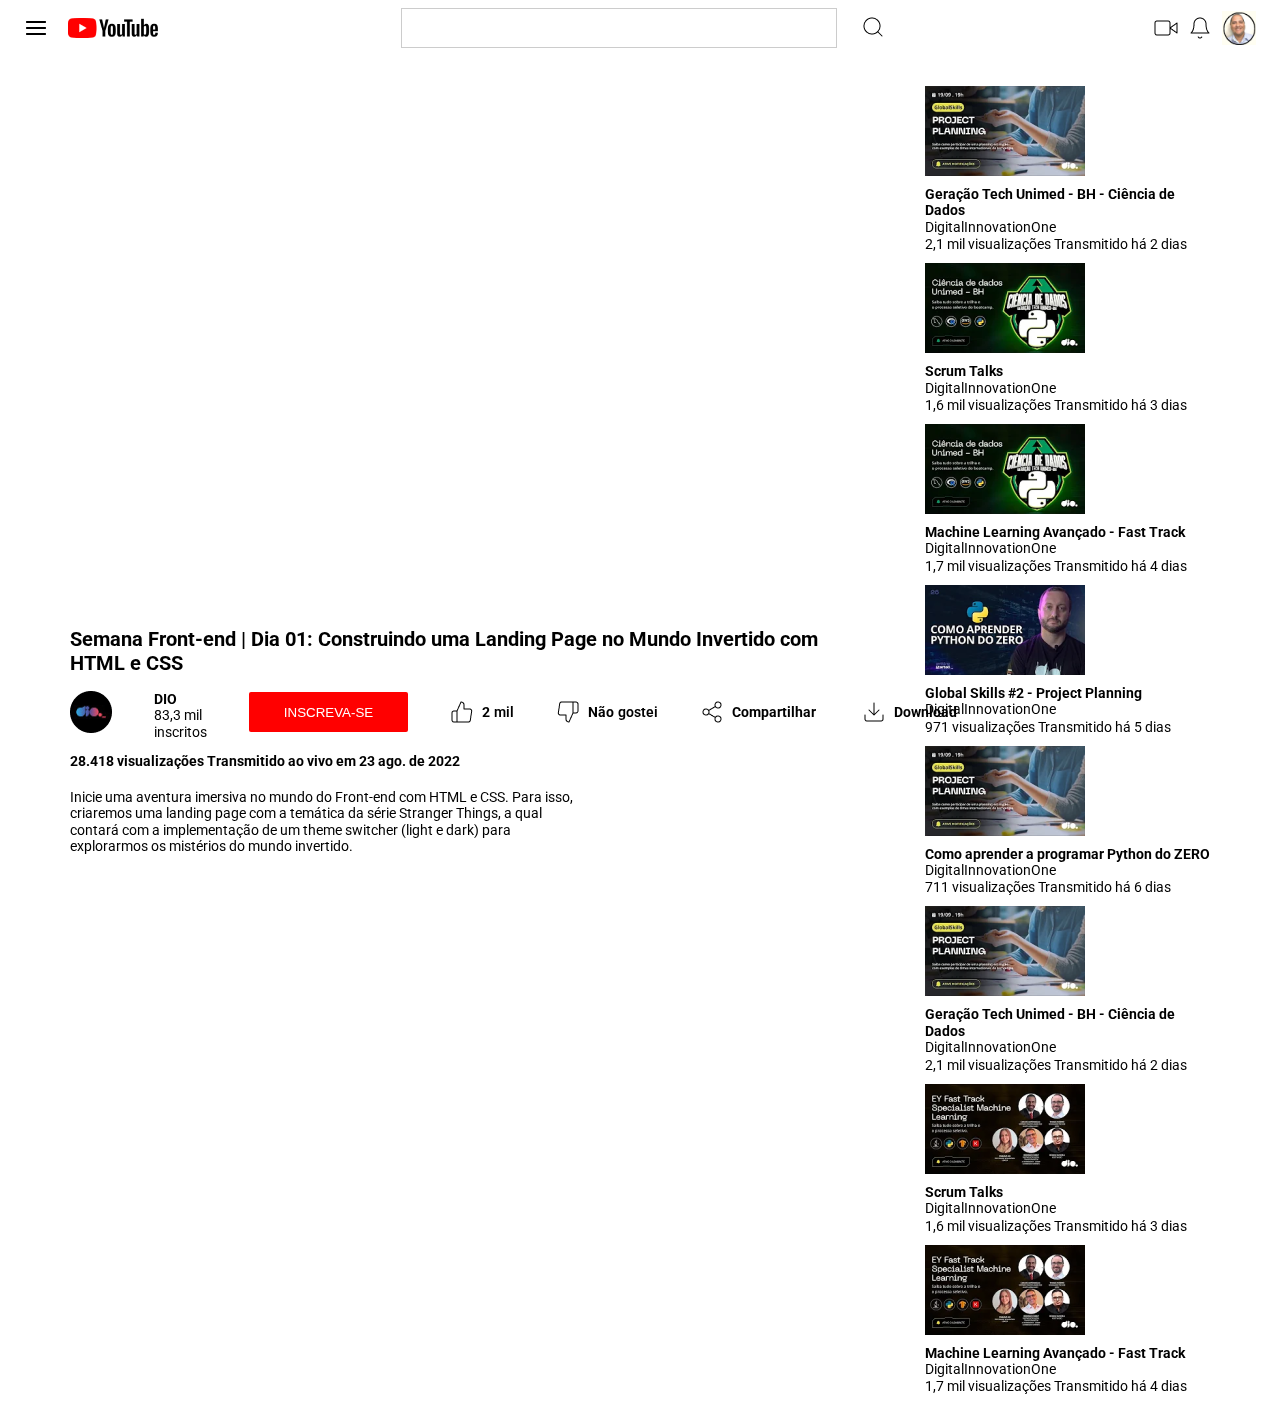
<file: index.html>
<!DOCTYPE html>
<html lang="pt-br">
<head>
    <meta charset="UTF-8">
    <meta name="viewport" content="width=device-width, initial-scale=1.0">
    <link rel="stylesheet" href="assets/css/style.css">
    <link rel="shortcut icon" href="favicon.ico" type="image/x-icon">
    <title>Clone-Youtube</title>
</head>
<body>
    <header>
        <nav class="nav-menu">
            <section class="menu">
                <img class="menu-img" src="assets/images/menu.png" alt="Menu">
                <img class="menu-img menu-img-youtube" src="assets/images/youtube.png" alt="Logo-Youtube">
                <div class="search-container">
                    <input type="search" class="menu-search">
                    <button class="search-button">
                        <img class="menu-img-search" src="assets/images/search.png" alt="Search">
                    </button>
                </div>
                <div class="right-container">
                    <img class="right-cab" src="assets/images/camera.png" alt="Logo Camera">
                    <img class="right-cab" src="assets/images/bell.png" alt="Logo Sino">
                    <img class="right-avatar" src="assets/images/avatar.png" alt="Avatar">
                </div>
            </section>
        </nav>
    </header>
    <main>
        <div class="main-container">
            <div class="video-main">
                <iframe class="video-main-iframe" width="560" height="315" src="https://www.youtube.com/embed/HuEADvyhork?si=tkZfOChKpA9Qb9d4" title="YouTube video player" frameborder="0" allow="accelerometer; autoplay; clipboard-write; encrypted-media; gyroscope; picture-in-picture; web-share" referrerpolicy="strict-origin-when-cross-origin" allowfullscreen></iframe>
                <div>
                    <h1>Semana Front-end | Dia 01: Construindo uma Landing Page no Mundo Invertido com HTML e CSS</h1>
                </div>
                <div class="container-dados-video">
                    <div class="video-dados">
                        <img class="video-dados-img" src="assets/images/logo-dio.png" alt="Logo DIO">
                        <div class="video-dados-main">
                            <h2 class="video-dados-h2">DIO <br>
                                <span class="video-dados-span-ins">83,3 mil inscritos</span>
                            </h2>
                        </div>
                        <div class="video-dados-btn">
                            <button class="video-dados-btn-ins" type="submit">INSCREVA-SE</button>
                        </div>
                        <div class="curtir-container">
                            <img src="assets/images/curtir.png" alt="Logo Curtir">
                            <h3 class="video-dados-h3">2</h3>
                            <span class="video-dados-span">mil</span>
                        </div>
                        <div class="descurtir-container">
                            <img src="assets/images/descurtir.png" alt="Logo Curtir">
                            <h3 class="video-dados-h3">Não</h3>
                            <span class="video-dados-span">gostei</span>
                        </div>
                        <div class="compartilhar-container">
                            <img src="assets/images/compartilhar.png" alt="Logo Curtir">
                            <h3 class="video-dados-h3">Compartilhar</h3>
                        </div>
                        <div class="download-container">
                            <img src="assets/images/download.png" alt="Logo Curtir">
                            <h3 class="video-dados-h3">Download</h3>
                        </div>
                    </div>
                    <div class="container-block">
                        <h2>28.418 visualizações  Transmitido ao vivo em 23 ago. de 2022</h2>
                    </div>
                    <div class="container-texto">
                        <h4>Inicie uma aventura imersiva no mundo do Front-end com HTML e CSS. Para isso, criaremos uma landing page com a temática da série Stranger Things, a qual contará com a implementação de um theme switcher (light e dark) para explorarmos os mistérios do mundo invertido.</h4>
                    </div>
                </div>
            </div>
            <div class="related-videos">
                <div class="video">
                    <img src="assets/video/video-05.png" alt="Video 01">
                </div>
                <div class="video-texto">
                    <h3>Geração Tech Unimed - BH - Ciência de Dados</h3>
                    <h4>DigitalInnovationOne</h4>
                    <span>2,1 mil visualizações
                        Transmitido há 2 dias</span>
                </div>
                <div class="video">
                    <img src="assets/video/video-02.png" alt="Video 02">
                </div>
                <div class="video-texto">
                    <h3>Scrum Talks</h3>
                    <h4>DigitalInnovationOne</h4>
                    <span>1,6 mil visualizações
                        Transmitido há 3 dias</span>
                </div>
                <div class="video">
                    <img src="assets/video/video-03.png" alt="Video 03">
                </div>
                <div class="video-texto">
                    <h3>Machine Learning Avançado - Fast Track</h3>
                    <h4>DigitalInnovationOne</h4>
                    <span>1,7 mil visualizações
                        Transmitido há 4 dias</span>
                </div>
                <div class="video">
                    <img src="assets/video/video-04.png" alt="Video 04">
                </div>
                <div class="video-texto">
                    <h3>Global Skills #2 - Project Planning</h3>
                    <h4>DigitalInnovationOne</h4>
                    <span>971 visualizações
                        Transmitido há 5 dias</span>
                </div>
                <div class="video">
                    <img src="assets/video/video-05.png" alt="Video 05">
                </div>
                <div class="video-texto">
                    <h3>Como aprender a programar Python do ZERO</h3>
                    <h4>DigitalInnovationOne</h4>
                    <span>711 visualizações
                        Transmitido há 6 dias</span>
                </div>
                <div class="video">
                    <img src="assets/video/video-06.png" alt="Video 06">
                </div>
                <div class="video-texto">
                    <h3>Geração Tech Unimed - BH - Ciência de Dados</h3>
                    <h4>DigitalInnovationOne</h4>
                    <span>2,1 mil visualizações
                        Transmitido há 2 dias</span>
                </div>
                <div class="video">
                    <img src="assets/video/video-07.png" alt="Video 07">
                </div>
                <div class="video-texto">
                    <h3>Scrum Talks</h3>
                    <h4>DigitalInnovationOne</h4>
                    <span>1,6 mil visualizações
                        Transmitido há 3 dias</span>
                </div>
                <div class="video">
                    <img src="assets/video/video-08.png" alt="Video 08">
                </div>
                <div class="video-texto">
                    <h3>Machine Learning Avançado - Fast Track</h3>
                    <h4>DigitalInnovationOne</h4>
                    <span>1,7 mil visualizações
                        Transmitido há 4 dias</span>
                </div>
            </div>
        </div>
    </main>
</body>
</html>
</file>
<file: assets/css/style.css>
@import url('https://fonts.googleapis.com/css2?family=Roboto:ital,wght@0,100;0,300;0,400;0,500;0,700;0,900;1,100;1,300;1,400;1,500;1,700;1,900&display=swap');

* {
    margin: 0;
    padding: 0;
    box-sizing: border-box;
}

h1 {
    font-family: 'Roboto', Courier, monospace;
    font-size: 20px;
}

h2 {
    font-family: 'Roboto', Courier, monospace;
    font-size: 14px;
    line-height: 16.41px;
}

h3 {
    font-family: 'Roboto', Courier, monospace;
    font-size: 14px;
    line-height: 16.41px;
}

h4 {
    font-family: 'Roboto', Courier, monospace;
    font-weight: 400;
    font-size: 14px;
    line-height: 16.41px;
}

span {
    font-family: 'Roboto', Courier, monospace;
    font-weight: 400px;
    font-size: 14px;
    line-height: 16.41px;
}

.nav-menu {
    width: 100%;
    height: 56px;
    display: flex;
    flex-direction: row;
    align-items: center;
    justify-content: space-between;
    padding: 0 24px;
    background-color: #FFFFFF; /* Ajuste conforme necessário */
    color: #000000; /* Ajuste conforme necessário */
}

.menu {
    display: flex;
    align-items: center;
    justify-content: space-between;
    width: 100%;
}

.menu .menu-img {
    width: 24px;
    height: 24px;
}

.menu .menu-img-youtube {
    width: 90px;
    height: 20px;
    margin-left: 20px;
    margin-right: auto;
}

.search-container {
    display: flex;
    align-items: center;
    justify-content: center;
    margin-left: auto;
    margin-right: auto;
    max-width: 500px;
    width: 100%;
}

.menu .menu-search {
    width: 100%;
    height: 40px;
    border: 1px solid #CCCCCC;
}

.menu-img-search {
    width: 24px;
    height: 24px;
    margin-left: auto;
}

.search-button {
    background-color: #FFFFFF;
    color: #fff;
    border: none;
    padding: 8px 16px;
    margin-left: 8px;
    cursor: pointer;
    border-radius: 4px;
}

.right-container {
    display: flex;
    align-items: center;
    justify-content: flex-end;
    margin-left: auto;
}

.right-cab {
    width: 24px;
    height: 24px;
    margin-left: 10px;
}

.right-avatar {
    width: 34px;
    height: 34px;
    margin-left: 10px;
}

.container-dados-video {
    display: flex;
    align-items: center;
    justify-content: space-between;
    flex-wrap: wrap;
}

.video-main {
    flex: 2;
    /*width: 952px;
    height: 746px;
    margin: 30px 70px 30px 70px;*/
}

.video-main-iframe {
    width: 952px;
    height: 537px;
}

.video-dados {
    display: flex;
    flex-direction: row;
    width: 902px;
    height: 42px;
    gap: 42px;
    margin-top: 16px;
}

.video-dados-main {
    display: flex;
    flex-direction: column;
}

h2 .video-dados-h2 {
    width: 106px;
    height: 32px;
    font-weight: 600px;
}

.video-dados-img {
    width: 42px;
    height: 42px;
}

.video-dados-span {
    font-weight: 600;
}

.video-dados-span-ins {
    font-weight: 400;
}

.video-dados-btn {
    align-self: center;
}

.curtir-container {
    display: flex;
    align-items: center;
}

.curtir-container img {
    width: 24px; 
    height: 24px;
    margin-right: 8px; 
}

.descurtir-container {
    display: flex;
    align-items: center;
}

.descurtir-container img {
    width: 24px; 
    height: 24px;
    margin-right: 8px; 
}

.compartilhar-container {
    display: flex;
    align-items: center;
}

.compartilhar-container img {
    width: 24px; 
    height: 24px;
    margin-right: 8px; 
}

.download-container {
    display: flex;
    align-items: center;
}

.download-container img {
    width: 24px; 
    height: 24px;
    margin-right: 8px; 
}

.video-dados-h3 {
    margin-right: 4px;
}

.video-dados-btn-ins {
    width: 159px;
    height: 40px;
    border: none;
    border-radius: 2px;
    background-color: red;
    color: #FFFFFF;   
}

.container-block {
    width: 100%;
    height: 16px;
    margin-top: 20px;
}

.container-texto {
    width: 510px;
    height: 64px;
    margin-top: 20px;
    font-weight: 400;
}

.main-container {
    display: flex;
    justify-content: space-between;
    margin: 30px 70px;
}

.video-main {
    flex: 2;
    max-width: 70%;
}

.related-videos {
    flex: 1;
    max-width: 25%; /* Ajuste conforme necessário */
    margin-left: 20px;
    display: flex;
    flex-direction: column;
    gap: 10px;
}

.related-videos h2 {
    font-family: 'Roboto', Courier, monospace;
    font-size: 18px;
    margin-bottom: 10px;
}

.related-videos .video {
    display: flex;
    flex-direction: column;
    align-items: center;
}

.related-videos .video img {
    width: 100%;
    height: auto;
}

.related-videos .video h3 {
    font-family: 'Roboto', Courier, monospace;
    font-size: 14px;
    margin-top: 5px;
    text-align: center;
}

.video {
    width: 160px;
    height: 90px;
}

/* Media Queries */

@media (max-width: 1024px) {
    .main-container {
        flex-direction: column;
    }

    .video-main-iframe {
        width: 100%; /* Ajusta a largura do vídeo principal para ocupar toda a largura disponível */
        height: auto; /* Mantém a proporção do vídeo principal */
    }

    .container-dados-video {
        width: 100%; /* Ajusta a largura do container de dados do vídeo para ocupar toda a largura disponível */
        flex-direction: column; /* Ajusta o layout para coluna */
        align-items: flex-start; /* Alinha os itens à esquerda */
    }

    .video-dados {
        width: 100%; /* Ajusta a largura do container de dados específicos do vídeo para ocupar toda a largura disponível */
        flex-wrap: wrap; /* Permite que os elementos dentro do container de dados quebrem para a próxima linha conforme necessário */
        justify-content: flex-start; /* Alinha os itens à esquerda */
    }

    .related-videos {
        max-width: 100%; /* Garante que a lista de vídeos relacionados ocupe toda a largura disponível */
        display: flex; /* Mantém o layout de flex para os vídeos relacionados */
        flex-wrap: wrap; /* Permite que os vídeos quebrem para a próxima linha conforme necessário */
        justify-content: space-between; /* Distribui os vídeos relacionados uniformemente */
    }

    .related-videos .video {
        width: calc(50% - 10px); /* Define a largura de cada vídeo relacionado para ocupar metade da largura disponível com um espaço entre eles */
        margin-bottom: 20px; /* Espaçamento inferior entre os vídeos relacionados */
    }
}

@media (max-width: 768px) {
    .search-container {
        max-width: 300px;
    }

    .right-container {
        display: none;
    }
}

@media (max-width: 480px) {
    .nav-menu {
        flex-direction: column;
        height: auto;
        padding: 10px;
    }

    .menu {
        flex-direction: column;
        align-items: flex-start;
    }

    .search-container {
        width: 100%;
        margin-left: 0;
        margin-right: 0;
    }

    .menu .menu-search {
        width: calc(100% - 32px);
        margin: 10px 0;
    }

    .related-videos .video {
        width: 100%; /* Define a largura de cada vídeo relacionado para ocupar toda a largura disponível */
    }
}
</file>
